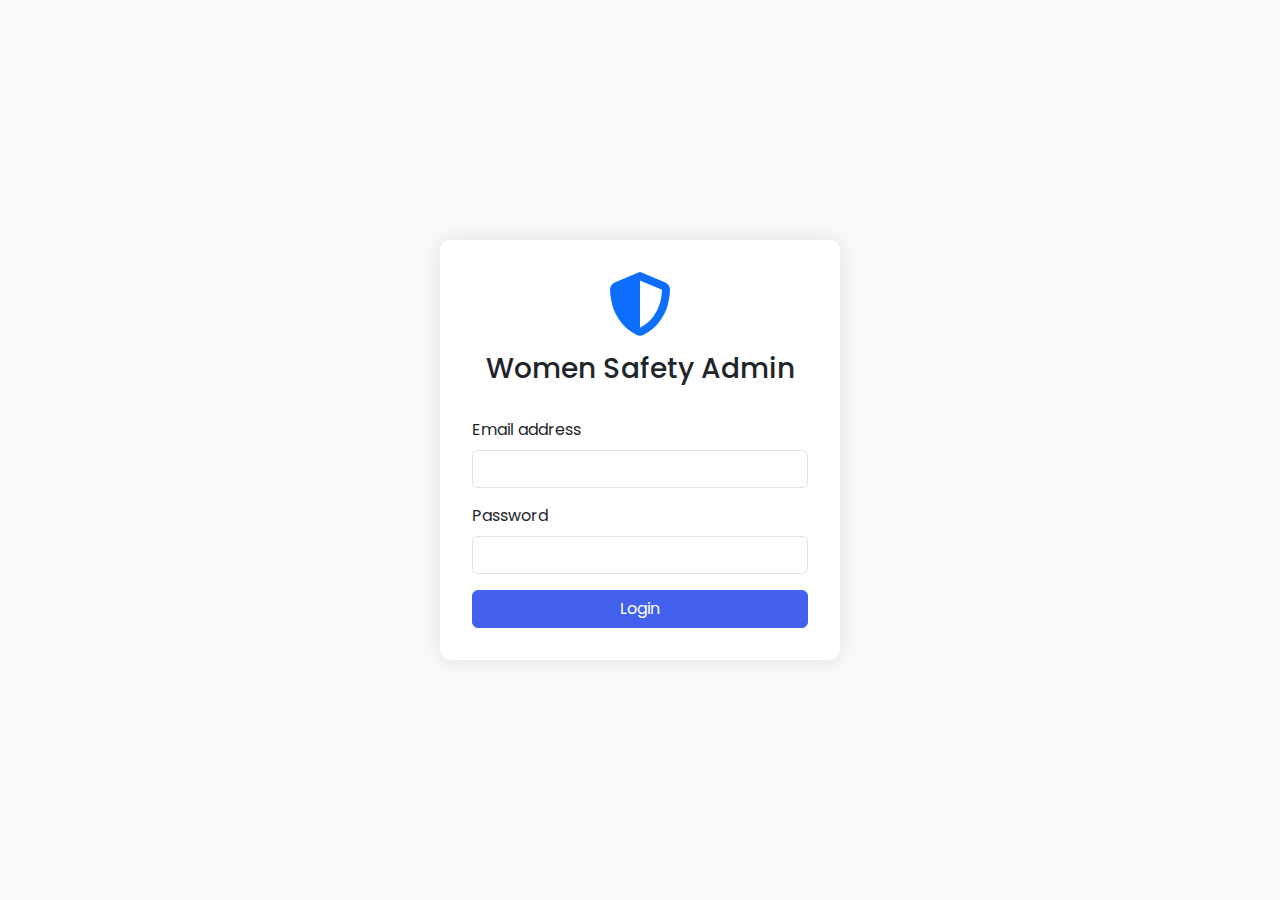
<file: login.html>
<!DOCTYPE html>
<html lang="en">
<head>
    <meta charset="UTF-8">
    <meta name="viewport" content="width=device-width, initial-scale=1.0">
    <title>Women Safety App - Admin Login</title>
    <link rel="stylesheet" href="https://cdn.jsdelivr.net/npm/bootstrap@5.3.0/dist/css/bootstrap.min.css">
    <link rel="stylesheet" href="https://cdnjs.cloudflare.com/ajax/libs/font-awesome/6.4.0/css/all.min.css">
    <link rel="stylesheet" href="css/style.css">
    <style>
        body {
            background-color: #f8f9fa;
            height: 100vh;
            display: flex;
            align-items: center;
            justify-content: center;
        }
        .login-container {
            max-width: 400px;
            width: 90%;
            padding: 2rem;
            background: white;
            border-radius: 10px;
            box-shadow: 0 0 20px rgba(0,0,0,0.1);
        }
        .login-logo {
            text-align: center;
            margin-bottom: 2rem;
        }
        .login-logo i {
            font-size: 4rem;
            color: #0d6efd;
            margin-bottom: 1rem;
        }
        .btn-loading {
            position: relative;
            pointer-events: none;
        }
        .btn-loading .spinner-border {
            position: absolute;
            left: 50%;
            top: 50%;
            transform: translate(-50%, -50%);
        }
        .btn-loading span {
            visibility: hidden;
        }
    </style>
</head>
<body>
    <div class="login-container">
        <div class="login-logo">
            <i class="fas fa-shield-alt"></i>
            <h3>Women Safety Admin</h3>
        </div>
        <form id="loginForm">
            <div class="mb-3">
                <label for="email" class="form-label">Email address</label>
                <input type="email" class="form-control" id="email" required>
            </div>
            <div class="mb-3">
                <label for="password" class="form-label">Password</label>
                <input type="password" class="form-control" id="password" required>
            </div>
            <div class="d-grid">
                <button type="submit" class="btn btn-primary" id="loginButton">
                    <span>Login</span>
                </button>
            </div>
            <div id="errorMessage" class="alert alert-danger mt-3" style="display: none;"></div>
        </form>
    </div>

    <!-- Custom Scripts -->
    <script src="js/auth.js"></script>
    <script>
        document.getElementById('loginForm').addEventListener('submit', async (e) => {
            e.preventDefault();
            const email = document.getElementById('email').value;
            const password = document.getElementById('password').value;
            const errorMessage = document.getElementById('errorMessage');
            const loginButton = document.getElementById('loginButton');

            // Show loading state
            loginButton.classList.add('btn-loading');
            loginButton.innerHTML = '<div class="spinner-border spinner-border-sm" role="status"></div><span>Login</span>';
            errorMessage.style.display = 'none';

            try {
                await authHandler.login(email, password);
                window.location.href = 'dashboard.html';
            } catch (error) {
                errorMessage.textContent = error.message;
                errorMessage.style.display = 'block';
                // Reset button state
                loginButton.classList.remove('btn-loading');
                loginButton.innerHTML = '<span>Login</span>';
            }
        });
    </script>
</body>
</html>
</file>
<file: css/style.css>
/* Modern Admin Panel Styles */

/* Google Fonts */
@import url('https://fonts.googleapis.com/css2?family=Poppins:wght@300;400;500;600;700&display=swap');

:root {
    --primary-color: #4361ee;
    --primary-light: #4895ef;
    --secondary-color: #3f37c9;
    --dark-color: #212529;
    --success-color: #4cc9f0;
    --warning-color: #f72585;
    --danger-color: #e63946;
    --light-color: #f8f9fa;
    --gray-color: #6c757d;
    --gray-light-color: #f1f3f5;
    --gray-dark-color: #343a40;
    --sidebar-width: 250px;
    --sidebar-collapsed-width: 80px;
    --font-family: 'Poppins', sans-serif;
    --box-shadow: 0 .5rem 1rem rgba(0, 0, 0, .15);
    --transition: all 0.3s ease;
    --border-radius: 0.375rem;
    --card-border-radius: 0.5rem;
}

* {
    margin: 0;
    padding: 0;
    box-sizing: border-box;
}

body {
    font-family: var(--font-family);
    background-color: #f5f7fb;
    color: var(--dark-color);
    min-height: 100vh;
    overflow-x: hidden;
}

.wrapper {
    display: flex;
    width: 100%;
    align-items: stretch;
}

/* Sidebar Styles */
#sidebar {
    min-width: var(--sidebar-width);
    max-width: var(--sidebar-width);
    background: linear-gradient(135deg, var(--primary-color) 0%, var(--secondary-color) 100%);
    color: #fff;
    transition: var(--transition);
    box-shadow: var(--box-shadow);
    z-index: 999;
    height: 100vh;
    position: sticky;
    top: 0;
}

#sidebar.active {
    margin-left: calc(-1 * var(--sidebar-width));
}

.sidebar-header {
    padding: 20px;
    display: flex;
    align-items: center;
    background: rgba(255, 255, 255, 0.1);
    border-bottom: 1px solid rgba(255, 255, 255, 0.1);
}

.sidebar-header h3 {
    margin: 0;
    font-weight: 600;
    font-size: 1.25rem;
    margin-left: 10px;
}

.logo {
    height: 40px;
    width: 40px;
    border-radius: 8px;
    object-fit: cover;
}

.nav-items {
    padding: 0;
    list-style: none;
    margin-top: 20px;
}

.nav-item {
    margin-bottom: 5px;
    position: relative;
}

.nav-item a {
    padding: 12px 20px;
    display: flex;
    align-items: center;
    color: rgba(255, 255, 255, 0.85);
    text-decoration: none;
    transition: var(--transition);
    font-weight: 500;
    border-left: 3px solid transparent;
}

.nav-item a i {
    margin-right: 15px;
    font-size: 1.1rem;
    width: 20px;
    text-align: center;
}

.nav-item a:hover {
    color: #fff;
    background: rgba(255, 255, 255, 0.1);
    border-left-color: rgba(255, 255, 255, 0.5);
}

.nav-item.active a {
    color: #fff;
    background: rgba(255, 255, 255, 0.15);
    border-left-color: #fff;
}

.notification-badge {
    position: absolute;
    top: 8px;
    right: 15px;
    font-size: 0.7rem;
    padding: 0.25em 0.6em;
}

/* Content Area */
#content {
    width: 100%;
    min-height: 100vh;
    transition: var(--transition);
    display: flex;
    flex-direction: column;
}

/* Navbar */
.navbar {
    background-color: #fff !important;
    padding: 0.875rem 1.5rem;
    box-shadow: 0 2px 10px rgba(0, 0, 0, 0.05);
    border-bottom: 1px solid rgba(0, 0, 0, 0.05);
}

.page-title {
    font-weight: 600;
    font-size: 1.5rem;
}

#sidebarCollapse {
    background: transparent;
    border: none;
    color: var(--gray-color);
    font-size: 1.5rem;
    cursor: pointer;
    padding: 0;
}

.notification-icon {
    position: relative;
    margin-right: 1.5rem;
    cursor: pointer;
    font-size: 1.25rem;
    color: var(--gray-color);
}

.notification-badge {
    position: absolute;
    top: -8px;
    right: -10px;
}

/* Pages */
.page {
    display: none;
    padding: 20px;
    flex: 1;
}

.page.active {
    display: block;
}

/* Cards & Stats */
.card {
    border: none;
    border-radius: var(--card-border-radius);
    box-shadow: 0 2px 10px rgba(0, 0, 0, 0.05);
    overflow: hidden;
    height: 100%;
}

.card-header {
    background-color: #fff;
    border-bottom: 1px solid rgba(0, 0, 0, 0.05);
    padding: 1rem 1.25rem;
}

.stat-card .card-body {
    display: flex;
    flex-direction: column;
    justify-content: center;
    padding: 1.5rem;
}

.stat-icon {
    width: 60px;
    height: 60px;
    border-radius: 50%;
    display: flex;
    align-items: center;
    justify-content: center;
    font-size: 1.5rem;
    color: #fff;
    margin-bottom: 1rem;
}

.bg-primary {
    background-color: var(--primary-color) !important;
}

.bg-danger {
    background-color: var(--danger-color) !important;
}

.bg-success {
    background-color: var(--success-color) !important;
}

.bg-info {
    background-color: var(--secondary-color) !important;
}

.stat-card h5 {
    color: var(--gray-color);
    font-size: 1rem;
    margin-bottom: 0.5rem;
}

.stat-card h2 {
    font-weight: 600;
    font-size: 2rem;
    margin-bottom: 0.5rem;
}

.stat-card p {
    color: var(--gray-color);
    margin-bottom: 0;
    font-size: 0.85rem;
}

/* Emergency List */
.emergency-list {
    max-height: 400px;
    overflow-y: auto;
}

.emergency-item {
    background-color: #fff;
    border-radius: var(--border-radius);
    padding: 15px;
    margin-bottom: 10px;
    border-left: 4px solid var(--danger-color);
    box-shadow: 0 2px 5px rgba(0, 0, 0, 0.05);
}

.emergency-header {
    margin-bottom: 10px;
}

.emergency-details {
    font-size: 0.85rem;
    color: var(--gray-color);
    margin-bottom: 10px;
}

.emergency-details div {
    margin-bottom: 5px;
}

.emergency-actions {
    display: flex;
    gap: 5px;
}

/* User List */
.user-item {
    background-color: #fff;
    border-radius: var(--border-radius);
    padding: 10px;
    margin-bottom: 8px;
    transition: var(--transition);
}

.user-item:hover {
    box-shadow: 0 2px 5px rgba(0, 0, 0, 0.08);
}

.user-details {
    background-color: #fff;
    border-radius: var(--border-radius);
    padding: 15px;
    box-shadow: 0 2px 5px rgba(0, 0, 0, 0.05);
}

/* Map Containers */
.map-container {
    height: 300px;
    border-radius: var(--border-radius);
    overflow: hidden;
}

.map-container-large {
    height: 600px;
    border-radius: var(--border-radius);
    overflow: hidden;
}

/* Analytics */
.analytics-card {
    background-color: #fff;
    border-radius: var(--card-border-radius);
    padding: 20px;
    box-shadow: 0 2px 10px rgba(0, 0, 0, 0.05);
    height: 100%;
}

.analytics-card h5 {
    margin-bottom: 20px;
    font-weight: 600;
}

/* Responsive */
@media (max-width: 768px) {
    #sidebar {
        margin-left: calc(-1 * var(--sidebar-width));
    }
    
    #sidebar.active {
        margin-left: 0;
        position: fixed;
    }
    
    #content {
        width: 100%;
    }
}

/* Tables */
.table thead th {
    font-weight: 600;
    border-top: none;
    background-color: var(--gray-light-color);
}

.table-hover tbody tr:hover {
    background-color: rgba(0, 123, 255, 0.03);
}

/* Buttons */
.btn-primary {
    background-color: var(--primary-color);
    border-color: var(--primary-color);
}

.btn-primary:hover {
    background-color: var(--secondary-color);
    border-color: var(--secondary-color);
}

.btn-outline-primary {
    color: var(--primary-color);
    border-color: var(--primary-color);
}

.btn-outline-primary:hover {
    background-color: var(--primary-color);
    border-color: var(--primary-color);
}

/* Toast */
.toast-container {
    z-index: 9999;
}

/* Location Users List */
.location-users {
    max-height: 350px;
    overflow-y: auto;
    padding-right: 10px;
}

.location-users .user-card {
    background-color: #fff;
    border-radius: var(--border-radius);
    padding: 15px;
    margin-bottom: 10px;
    box-shadow: 0 2px 5px rgba(0, 0, 0, 0.05);
    cursor: pointer;
    transition: var(--transition);
}

.location-users .user-card:hover {
    box-shadow: 0 5px 10px rgba(0, 0, 0, 0.08);
}

.location-users .user-card.active {
    border-left: 4px solid var(--primary-color);
}

/* Custom Scrollbar */
::-webkit-scrollbar {
    width: 6px;
    height: 6px;
}

::-webkit-scrollbar-track {
    background: #f1f1f1;
    border-radius: 10px;
}

::-webkit-scrollbar-thumb {
    background: #c1c1c1;
    border-radius: 10px;
}

::-webkit-scrollbar-thumb:hover {
    background: #a8a8a8;
}

/* Animations */
@keyframes fadeIn {
    from { opacity: 0; }
    to { opacity: 1; }
}

.fade-in {
    animation: fadeIn 0.3s ease-in-out;
}

/* Safety Zones */
.safety-zones-list {
    max-height: 300px;
    overflow-y: auto;
}

.zone-item {
    background-color: #fff;
    border-radius: var(--border-radius);
    padding: 12px;
    margin-bottom: 8px;
    box-shadow: 0 2px 5px rgba(0, 0, 0, 0.05);
    transition: var(--transition);
}

.zone-item:hover {
    box-shadow: 0 5px 10px rgba(0, 0, 0, 0.08);
}

/* Map Popup Styling */
.leaflet-popup-content-wrapper {
    border-radius: 8px;
    padding: 0;
    overflow: hidden;
}

.leaflet-popup-content {
    margin: 0;
    padding: 15px;
    min-width: 200px;
}

.map-popup h5 {
    margin-top: 0;
    margin-bottom: 10px;
    font-weight: 600;
}

.map-popup p {
    margin-bottom: 8px;
    font-size: 0.9rem;
}

/* For Modal */
.modal-content {
    border: none;
    border-radius: 10px;
    box-shadow: 0 10px 30px rgba(0, 0, 0, 0.1);
}

.modal-header {
    border-bottom: 1px solid rgba(0, 0, 0, 0.05);
    padding: 1.25rem 1.5rem;
}

.modal-body {
    padding: 1.5rem;
}

.modal-footer {
    border-top: 1px solid rgba(0, 0, 0, 0.05);
    padding: 1.25rem 1.5rem;
}

/* Utility Classes */
.text-primary {
    color: var(--primary-color) !important;
}

.text-secondary {
    color: var(--secondary-color) !important;
}

.text-success {
    color: var(--success-color) !important;
}

.text-warning {
    color: var(--warning-color) !important;
}

.text-danger {
    color: var(--danger-color) !important;
}
</file>
